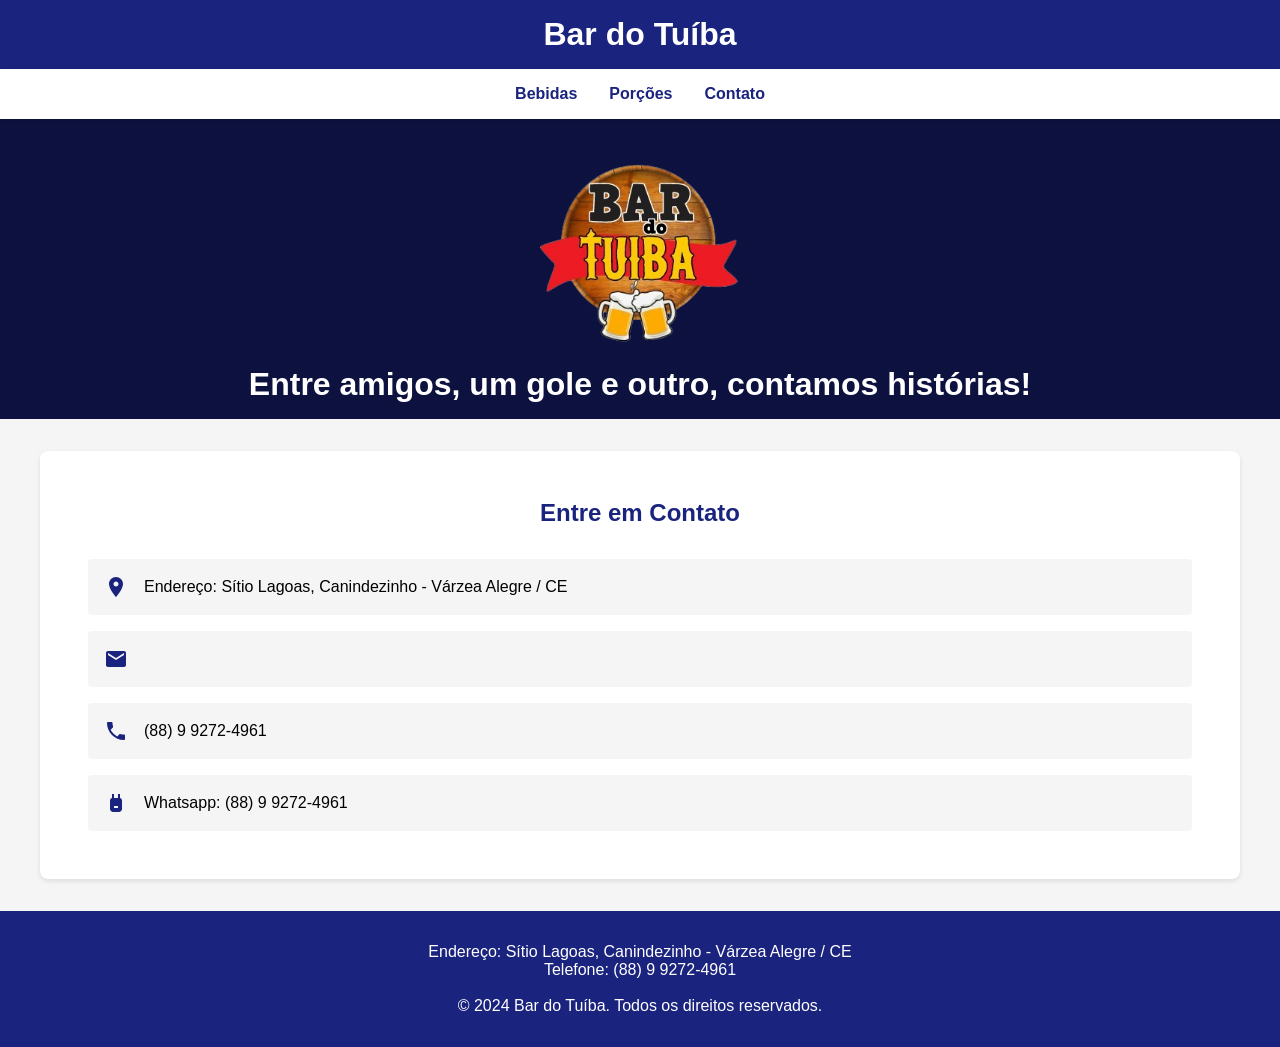
<file: contato.html>
<html><head><base href="./"/>
    <meta charset="UTF-8">
    <meta name="viewport" content="width=device-width, initial-scale=1.0">
    <title>Bar do Tuíba</title>
    <link rel="stylesheet" href="styles.css">
   
</head>
<body>
    <header>
        <div class="logo">Bar do Tuíba</div>
    </header>

    <nav>
        <ul>
            <li><a href="index.html">Bebidas</a></li>
            <li><a href="sobre.html">Porções</a></li>
            <li><a href="contato.html">Contato</a></li>
        </ul>
    </nav>

    <div class="hero">
        <div>
            <img src="./img/Logo Tuíba.png" alt="Logo do site">
            <h1>Entre amigos, um gole e outro, contamos histórias!</h1>
           
        </div>
    </div> 

    <section class="contact" id="contato">
        <h2>Entre em Contato</h2>
        <div class="contact-grid">
            <div class="contact-info">
                <div class="contact-item">
                    <svg width="24" height="24" viewBox="0 0 24 24" fill="#1a237e">
                        <path d="M12 2C8.13 2 5 5.13 5 9c0 5.25 7 13 7 13s7-7.75 7-13c0-3.87-3.13-7-7-7zm0 9.5c-1.38 0-2.5-1.12-2.5-2.5s1.12-2.5 2.5-2.5 2.5 1.12 2.5 2.5-1.12 2.5-2.5 2.5z"/>
                    </svg>
                    <p>Endereço: Sítio Lagoas, Canindezinho - Várzea Alegre / CE</p>
                </div>
                <div class="contact-item">
                    <svg width="24" height="24" viewBox="0 0 24 24" fill="#1a237e">
                        <path d="M20 4H4c-1.1 0-1.99.9-1.99 2L2 18c0 1.1.9 2 2 2h16c1.1 0 2-.9 2-2V6c0-1.1-.9-2-2-2zm0 4l-8 5-8-5V6l8 5 8-5v2z"/>
                    </svg>
                    
                </div>
                <div class="contact-item">
                    <svg width="24" height="24" viewBox="0 0 24 24" fill="#1a237e">
                        <path d="M6.62 10.79c1.44 2.83 3.76 5.14 6.59 6.59l2.2-2.2c.27-.27.67-.36 1.02-.24 1.12.37 2.33.57 3.57.57.55 0 1 .45 1 1V20c0 .55-.45 1-1 1-9.39 0-17-7.61-17-17 0-.55.45-1 1-1h3.5c.55 0 1 .45 1 1 0 1.25.2 2.45.57 3.57.11.35.03.74-.25 1.02l-2.2 2.2z"/>
                    </svg>
                    <p>(88) 9 9272-4961</p>
                </div>
                <div class="contact-item">
                    <svg width="24" height="24" viewBox="0 0 24 24" fill="#1a237e">
                        <path d="M16.01 7L16 3h-2v4h-4V3H8v4h-.01C7 7 6 8 6 9.99v8.02C6 19.54 7.45 21 9.01 21h6c1.54 0 3.02-1.46 3.02-3.01V9.99C18 8 17.01 7 16.01 7zM10 15h4v2h-4v-2z"/>
                    </svg>
                    <p>Whatsapp: (88) 9 9272-4961</p>
                </div>
            
    </section>

    <footer>
        <div>
        
            <p>Endereço: Sítio Lagoas, Canindezinho - Várzea Alegre / CE</p>
            <p>Telefone:  (88) 9 9272-4961</p>
            </div><br>
            <p>&copy; 2024 Bar do Tuíba. Todos os direitos reservados.</p>
</body>
</html>
</file>
<file: styles.css>
* {
    margin: 0;
    padding: 0;
    box-sizing: border-box;
    font-family: 'Arial', sans-serif;
}

:root {
    --primary-color: #1a237e;
    --secondary-color: #ff9800;
    text-align: center;
}

body {
    background: #f5f5f5;
}

header {
    background: var(--primary-color);
    color: white;
    padding: 1rem;
    box-shadow: 0 2px 5px rgba(0,0,0,0.2);
}

.logo {
    font-size: 2em;
    font-weight: bold;
}

nav {
    background: #fff;
    padding: 1rem;
    position: sticky;
    top: 0;
    z-index: 100;
    box-shadow: 0 2px 5px rgba(0,0,0,0.1);
}

nav ul {
    list-style: none;
    display: flex;
    justify-content: center;
    gap: 2rem;
}

nav a {
    text-decoration: none;
    color: var(--primary-color);
    font-weight: bold;
}

.hero {
    background: linear-gradient(rgba(0,0,0,0.5), rgba(0,0,0,0.5)),
                url('data:image/svg+xml;utf8,<svg xmlns="http://www.w3.org/2000/svg" viewBox="0 0 100 100"><rect width="100" height="100" fill="%231a237e"/></svg>');
    height: 300px;
    display: flex;
    align-items: center;
    justify-content: center;
    color: white;
    text-align: center;
}  
    .hero img {
        width: 200px; /* Largura da imagem */
        height: auto; /* Mantém a proporção da altura automaticamente */
        max-width: 100%; /* Garante que a imagem não ultrapasse o tamanho do contêiner */
        display: block; /* Evita espaçamentos indesejados abaixo da imagem */
        margin: 20px auto; /* Centraliza a imagem horizontalmente */
    }
    


.products, .about, .contact {
    padding: 2rem;
    max-width: 1200px;
    margin: 0 auto;
}

.about, .contact {
    background: white;
    border-radius: 8px;
    box-shadow: 0 2px 5px rgba(0,0,0,0.1);
    margin: 2rem auto;
    padding: 3rem;
}

.about h2, .contact h2 {
    color: var(--primary-color);
    margin-bottom: 1.5rem;
}

.about p {
    line-height: 1.6;
    margin-bottom: 1rem;
}

.contact-grid {
    display: grid;
    grid-template-columns: repeat(auto-fit, minmax(300px, 1fr));
    gap: 2rem;
    margin-top: 2rem;
}

.contact-info {
    display: flex;
    flex-direction: column;
    gap: 1rem;
}

.contact-item {
    display: flex;
    align-items: center;
    gap: 1rem;
    padding: 1rem;
    background: #f5f5f5;
    border-radius: 4px;
}

.products {
    display: grid;
    grid-template-columns: repeat(auto-fit, minmax(300px, 1fr));
    gap: 2rem;
}

.product-card {
    background: white;
    padding: 1rem;
    border-radius: 8px;
    box-shadow: 0 2px 5px rgba(0,0,0,0.1);
    transition: transform 0.3s;
}

.product-card:hover {
    transform: translateY(-5px);
}

.product-image {
    width: 100%;
    height: 200px;
    background: #eee;
    margin-bottom: 1rem;
    display: flex;
    align-items: center;
    justify-content: center;
}
.product-image img{
    mix-blend-mode: multiply;
}

.cta-button {
    background: var(--secondary-color);
    color: white;
    padding: 0.5rem 1rem;
    border: none;
    border-radius: 4px;
    cursor: pointer;
    text-decoration: none;
    display: inline-block;
    margin-top: 1rem;
}

footer {
    background: var(--primary-color);
    color: white;
    padding: 2rem;
    text-align: center;
    margin-top: 2rem;
}

@media (max-width: 768px) {
    nav ul {
        flex-direction: column;
        text-align: center;
    }
{
        margin: 0;
        padding: 0;
        box-sizing: border-box;
        font-family: 'Arial', sans-serif;
    }
    
    :root {
        --primary-color: #1a237e;
        --secondary-color: #ff9800;
    }
    
    body {
        background: #f5f5f5;
    }
    
    footer {
        background: var(--primary-color);
        color: white;
        padding: 2rem;
        text-align: center;
    }
    
    footer p {
        margin: 10px 0;
        font-size: 1rem;
    }
    
    footer a {
        text-decoration: none;
        margin: 0 10px;
    }
    
    footer img {       
        width: 30px;
        height: 30px;
        transition: transform 0.3s ease;
    }
    
    footer img:hover {
        transform: scale(1.2);
    }
    
    @media (max-width: 768px) {
        footer {
            padding: 1.5rem;
        }
    
        footer p {
            font-size: 0.9rem;
        }
    
        footer img {
            width: 25px;
            height: 25px;
        }
    }
    
}
</file>
